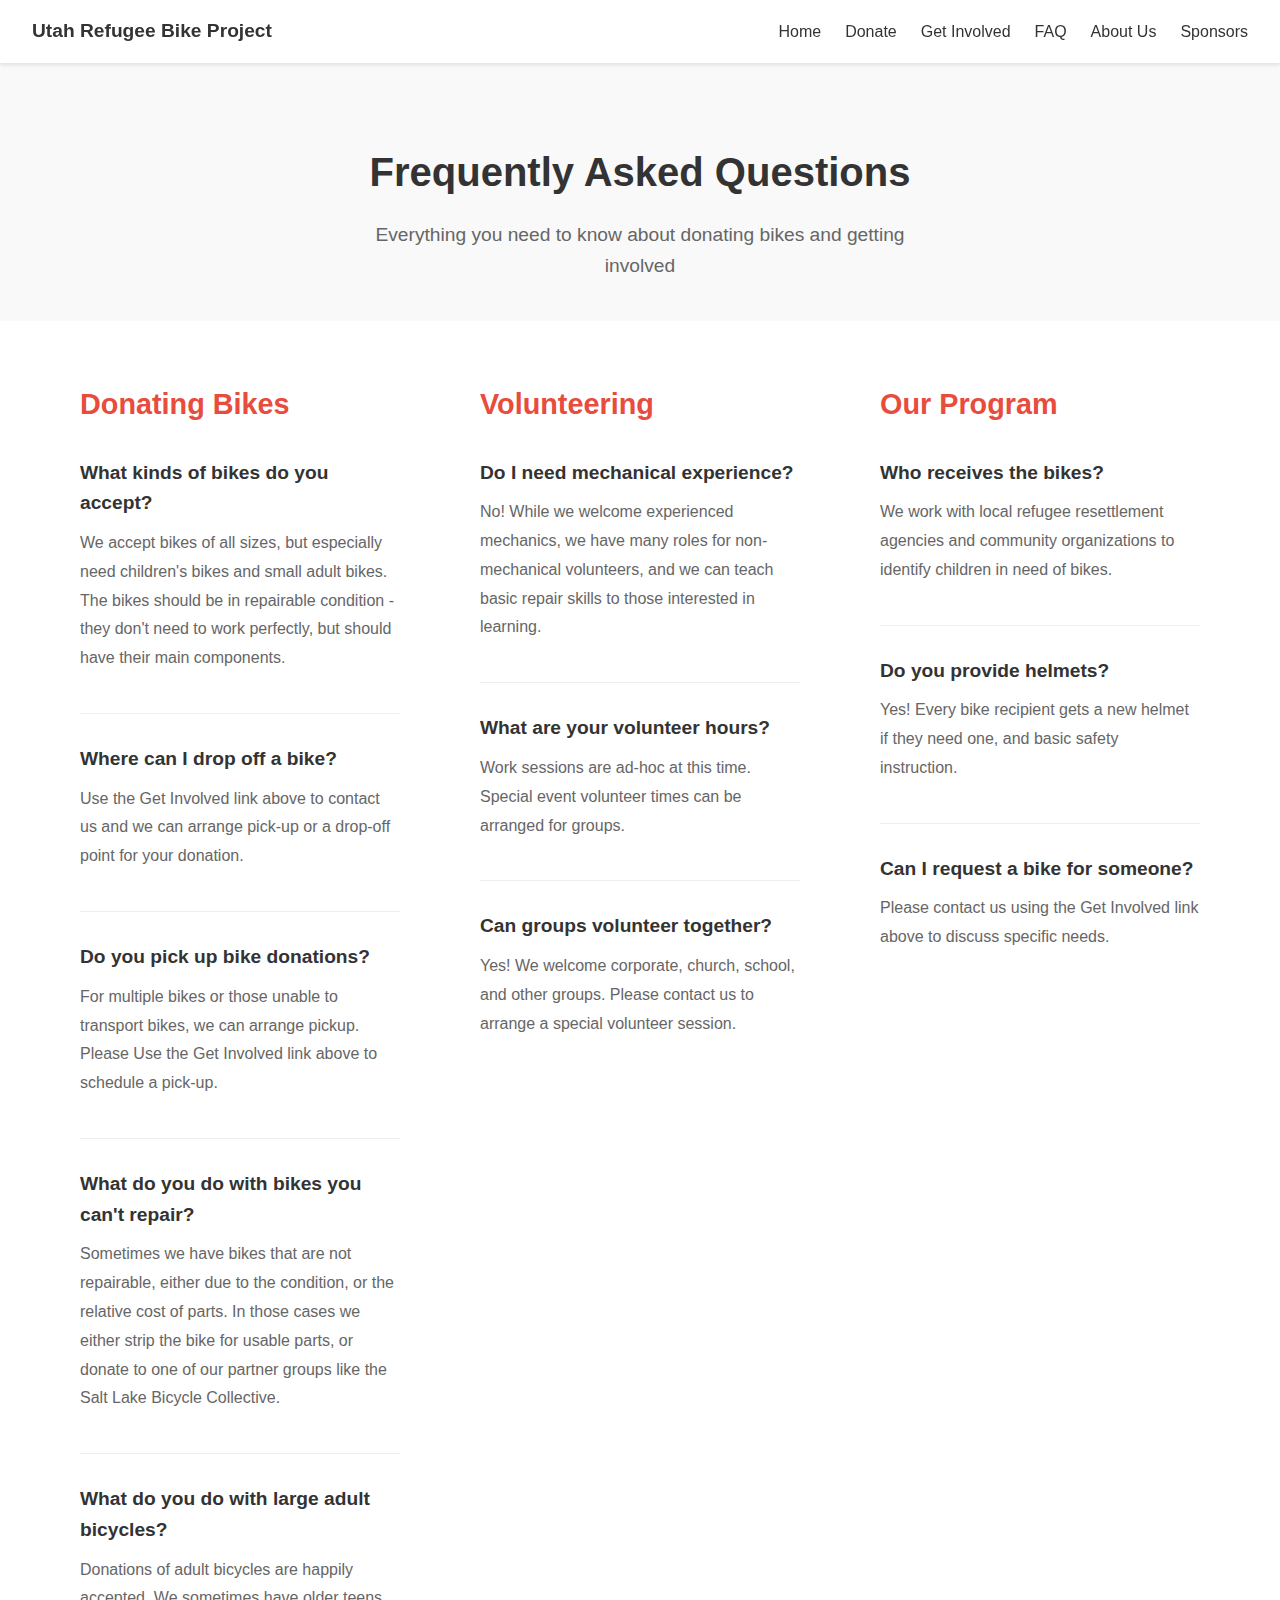
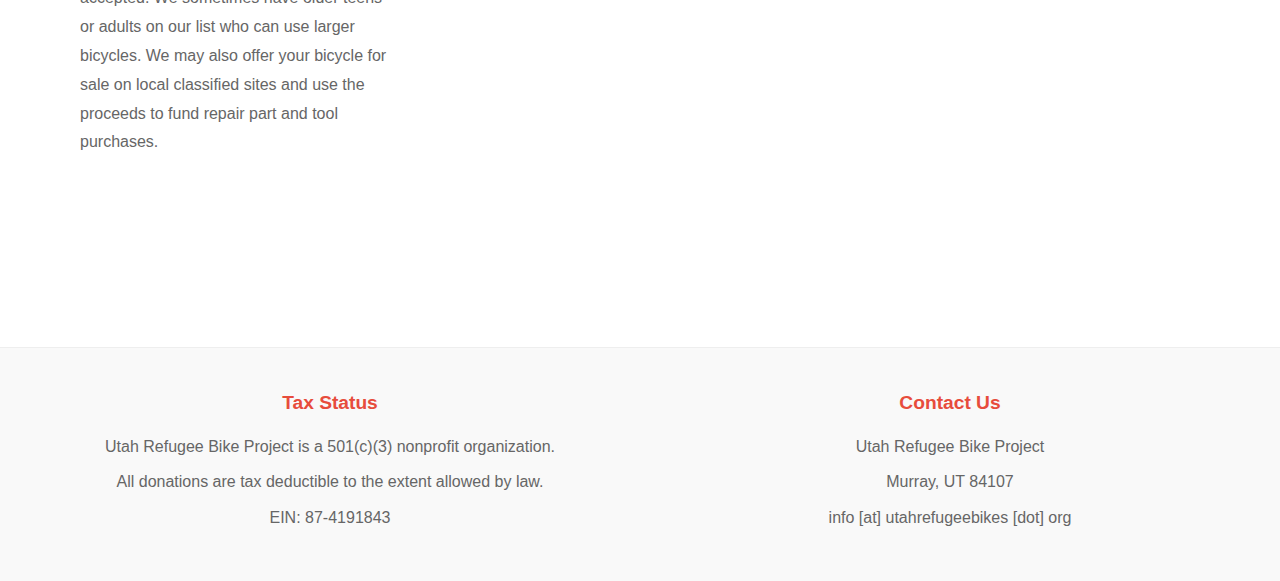
<file: src/faq.html>
<!DOCTYPE html>
<html lang="en">
<head>
    <meta charset="UTF-8">
    <meta name="viewport" content="width=device-width, initial-scale=1.0">
    <title>FAQ - Utah Refugee Bike Project</title>
    <link rel="stylesheet" href="static/css/styles.css">
    <link rel="stylesheet" href="static/css/subpage-styles.css">
</head>
<body>
    <nav class="navbar">
        <div class="nav-brand">
            <a href="/">Utah Refugee Bike Project</a>
        </div>
        <button class="hamburger" aria-label="Menu">
            <span></span>
            <span></span>
            <span></span>
        </button>
        <div class="nav-menu">
            <a href="index.html" class="nav-item">Home</a>
            <a href="index.html#donate" class="nav-item">Donate</a>
            <a href="index.html#get-involved" class="nav-item">Get Involved</a>
            <a href="faq.html" class="nav-item">FAQ</a>
            <a href="about.html" class="nav-item">About Us</a>
            <a href="sponsors.html" class="nav-item">Sponsors</a>
        </div>
    </nav>

    <div class="page-header">
        <h1>Frequently Asked Questions</h1>
        <p>Everything you need to know about donating bikes and getting involved</p>
    </div>

    <div class="section subpage-section">
        <div class="subpage-grid">
            <div class="subpage-category">
                <h2>Donating Bikes</h2>
                <div class="subpage-item">
                    <h3>What kinds of bikes do you accept?</h3>
                    <p>We accept bikes of all sizes, but especially need children's bikes and small adult bikes. The bikes should be in repairable condition - they don't need to work perfectly, but should have their main components.</p>
                </div>
                <div class="subpage-item">
                    <h3>Where can I drop off a bike?</h3>
                    <p>Use the Get Involved link above to contact us and we can arrange pick-up or a drop-off point for your donation.</p>
                </div>
                <div class="subpage-item">
                    <h3>Do you pick up bike donations?</h3>
                    <p>For multiple bikes or those unable to transport bikes, we can arrange pickup. Please Use the Get Involved link above to schedule a pick-up.</p>
                </div>
                <div class="subpage-item">
                    <h3>What do you do with bikes you can't repair?</h3>
                    <p>Sometimes we have bikes that are not repairable, either due to the condition, or the relative cost of parts. In those cases we either strip the bike for usable parts, or donate to one of our partner groups like the Salt Lake Bicycle Collective.</p>
                </div>
                <div class="subpage-item">
                    <h3>What do you do with large adult bicycles?</h3>
                    <p>Donations of adult bicycles are happily accepted. We sometimes have older teens or adults on our list who can use larger bicycles. We may also offer your bicycle for sale on local classified sites and use the proceeds to fund repair part and tool purchases.</p>
                </div>
            </div>

            <div class="subpage-category">
                <h2>Volunteering</h2>
                <div class="subpage-item">
                    <h3>Do I need mechanical experience?</h3>
                    <p>No! While we welcome experienced mechanics, we have many roles for non-mechanical volunteers, and we can teach basic repair skills to those interested in learning.</p>
                </div>
                <div class="subpage-item">
                    <h3>What are your volunteer hours?</h3>
                    <p>Work sessions are ad-hoc at this time. Special event volunteer times can be arranged for groups.</p>
                </div>
                <div class="subpage-item">
                    <h3>Can groups volunteer together?</h3>
                    <p>Yes! We welcome corporate, church, school, and other groups. Please contact us to arrange a special volunteer session.</p>
                </div>
            </div>

            <div class="subpage-category">
                <h2>Our Program</h2>
                <div class="subpage-item">
                    <h3>Who receives the bikes?</h3>
                    <p>We work with local refugee resettlement agencies and community organizations to identify children in need of bikes.</p>
                </div>
                <div class="subpage-item">
                    <h3>Do you provide helmets?</h3>
                    <p>Yes! Every bike recipient gets a new helmet if they need one, and basic safety instruction.</p>
                </div>
                <div class="subpage-item">
                    <h3>Can I request a bike for someone?</h3>
                    <p>Please contact us using the Get Involved link above to discuss specific needs.</p>
                </div>
            </div>
        </div>
    </div>
    
    <footer class="footer">
        <div class="footer-content">
            <div class="footer-section nonprofit-status">
                <h3>Tax Status</h3>
                <p>Utah Refugee Bike Project is a 501(c)(3) nonprofit organization.</p>
                <p>All donations are tax deductible to the extent allowed by law.</p>
                <p>EIN: 87-4191843</p>
            </div>
            
            <div class="footer-section">
                <h3>Contact Us</h3>
                <p>Utah Refugee Bike Project</p>
                <p>Murray, UT 84107</p>
                <p>info [at] utahrefugeebikes [dot] org</p>
            </div>
        </div>
    </footer>
    
    <script src="static/js/site.js"></script>
</body>
</html>
</file>
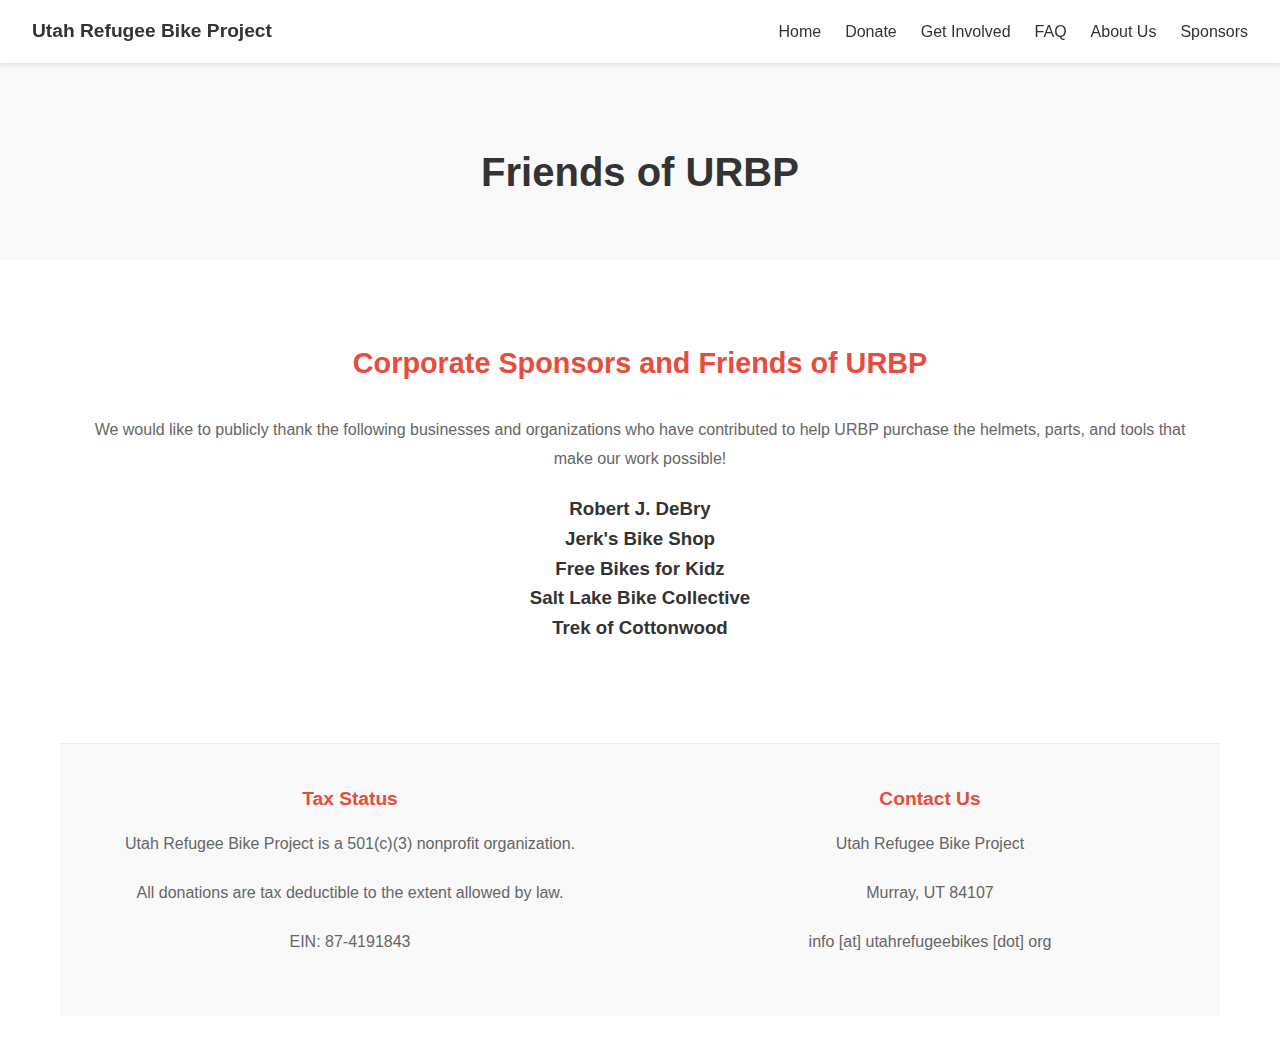
<file: src/sponsors.html>
<!DOCTYPE html>
<html lang="en">
<head>
    <meta charset="UTF-8">
    <meta name="viewport" content="width=device-width, initial-scale=1.0">
    <title>Sponsors - Utah Refugee Bike Project</title>
    <link rel="stylesheet" href="static/css/styles.css">
    <link rel="stylesheet" href="static/css/subpage-styles.css">
</head>
<body>
    <nav class="navbar">
        <div class="nav-brand">
            <a href="/">Utah Refugee Bike Project</a>
        </div>
        <button class="hamburger" aria-label="Menu">
            <span></span>
            <span></span>
            <span></span>
        </button>
        <div class="nav-menu">
            <a href="index.html" class="nav-item">Home</a>
            <a href="index.html#donate" class="nav-item">Donate</a>
            <a href="index.html#get-involved" class="nav-item">Get Involved</a>
            <a href="faq.html" class="nav-item">FAQ</a>
            <a href="about.html" class="nav-item">About Us</a>
            <a href="sponsors.html" class="nav-item">Sponsors</a>
        </div>
    </nav>

    <div class="page-header">
        <h1>Friends of URBP</h1>
        <p></p>
    </div>

    <div class="section subpage-section sponsor">
        <!-- History Section -->
        <div class="subpage-section sponsor">
            <h2>Corporate Sponsors and Friends of URBP</h2>
            <p>We would like to publicly thank the following businesses and organizations
                who have contributed to help URBP purchase the helmets, parts, and tools
                that make our work possible!</p>
            <h3>Robert J. DeBry</h3>
            <h3>Jerk's Bike Shop</h3>
            <h3>Free Bikes for Kidz</h3>
            <h3>Salt Lake Bike Collective</h3>
            <h3>Trek of Cottonwood</h3>
        </div>
   
    <footer class="footer">
        <div class="footer-content">
            <div class="footer-section nonprofit-status">
                <h3>Tax Status</h3>
                <p>Utah Refugee Bike Project is a 501(c)(3) nonprofit organization.</p>
                <p>All donations are tax deductible to the extent allowed by law.</p>
                <p>EIN: 87-4191843</p>
            </div>
            
            <div class="footer-section">
                <h3>Contact Us</h3>
                <p>Utah Refugee Bike Project</p>
                <p>Murray, UT 84107</p>
                <p>info [at] utahrefugeebikes [dot] org</p>
            </div>
        </div>
    </footer>
    
    <script src="static/js/site.js"></script>
</body>
</html>
</file>
<file: src/static/css/styles.css>
/* Base styles */
* {
    margin: 0;
    padding: 0;
    box-sizing: border-box;
    font-family: -apple-system, BlinkMacSystemFont, "Segoe UI", Roboto, Helvetica, Arial, sans-serif;
}

body {
    line-height: 1.6;
    color: #333;
}

.navbar {
    background-color: white;
    box-shadow: 0 2px 4px rgba(0, 0, 0, 0.1);
    padding: 1rem 2rem;
    position: fixed;
    top: 0;
    left: 0;
    right: 0;
    z-index: 1000;
    display: flex;
    justify-content: space-between;
    align-items: center;
}

.nav-brand a {
    color: #333;
    text-decoration: none;
    font-weight: bold;
    font-size: 1.2rem;
}

.nav-menu {
    display: flex;
    gap: 1.5rem;
}

.nav-item {
    color: #333;
    text-decoration: none;
    transition: color 0.3s;
}

.nav-item:hover {
    color: #e74c3c;
}

.hamburger {
    display: none;
    flex-direction: column;
    justify-content: space-between;
    width: 30px;
    height: 21px;
    background: transparent;
    border: none;
    cursor: pointer;
    padding: 0;
    z-index: 10;
}

.hamburger span {
    width: 100%;
    height: 3px;
    background-color: #333;
    transition: all 0.3s linear;
}

.photo-credit {
    position: absolute;
    bottom: 10px;
    right: 15px;
    color: rgba(255, 255, 255, 0.7);
    font-size: 0.8rem;
    text-shadow: 1px 1px 2px rgba(0, 0, 0, 0.5);
}

.photo-credit a {
    color: rgba(255, 255, 255, 0.7);
}

/* Hero section */
.hero {
    background: linear-gradient(rgba(0, 0, 0, 0.5), rgba(0, 0, 0, 0.5)), url('../img/luis-perez-hero-1200-600.jpg');
    background-size: cover;
    background-position: center;
    height: 60vh;
    display: flex;
    align-items: center;
    justify-content: center;
    text-align: center;
    color: white;
    padding: 0 20px;
    position: relative;
    margin-top: 60px;
}

.hero h1 {
    font-size: 3rem;
    margin-bottom: 1rem;
}

.hero p {
    font-size: 1.2rem;
    font-weight: bold;
    max-width: 600px;
    margin: 0 auto;
}

/* Call to action button */
.cta-button {
    display: inline-block;
    background-color: #e74c3c;
    color: white;
    padding: 15px 30px;
    border-radius: 5px;
    text-decoration: none;
    margin-top: 20px;
    transition: background-color 0.3s;
}

.cta-button:hover {
    background-color: #c0392b;
}

/* Section styles */
.section {
    padding: 80px 20px;
    max-width: 1200px;
    margin: 0 auto;
}

/* Impact numbers */
.impact-numbers {
    display: flex;
    justify-content: space-around;
    flex-wrap: wrap;
    margin: 40px 0;
}

.impact-item {
    text-align: center;
    padding: 20px;
    flex: 1;
    min-width: 200px;
}

.impact-item h3 {
    font-size: 2.5rem;
    color: #e74c3c;
    margin-bottom: 10px;
}

/* How it works section */
.how-it-works {
    background-color: #f9f9f9;
}

.steps {
    display: flex;
    justify-content: space-between;
    flex-wrap: wrap;
    margin-top: 40px;
}

.step {
    flex: 1;
    min-width: 250px;
    margin: 20px;
    text-align: center;
}

.step-icon {
    width: 80px;
    height: 80px;
    background-color: #e74c3c;
    border-radius: 50%;
    margin: 0 auto 20px;
    display: flex;
    align-items: center;
    justify-content: center;
    color: white;
    font-size: 2rem;
}

/* Headings */
h2 {
    text-align: center;
    margin-bottom: 40px;
    font-size: 2.5rem;
}

/* Get involved section */
.get-involved {
    text-align: center;
}

/* Donation section */
.donate {
    background-color: #f9f9f9;
    text-align: center;
}

.donation-options {
    display: flex;
    justify-content: center;
    gap: 40px;
    margin-top: 40px;
    flex-wrap: wrap;
}

.donation-method {
    background: white;
    padding: 30px;
    border-radius: 10px;
    box-shadow: 0 2px 10px rgba(0, 0, 0, 0.1);
    text-align: center;
    flex: 1;
    min-width: 280px;
    max-width: 400px;
}

.payment-logo {
    width: auto;
    height: 25px;
    margin-bottom: 20px;
}

.donation-method h3 {
    margin-bottom: 10px;
    color: #333;
}

.donation-method p {
    margin-bottom: 20px;
    color: #666;
}

.payment-button {
    margin-top: 20px;
}

.paypal-button .cta-button {
    background-color: #0070ba;
}

.paypal-button .cta-button:hover {
    background-color: #005ea6;
}

.venmo-button .cta-button {
    background-color: #3396cd;
}

.venmo-button .cta-button:hover {
    background-color: #2779a5;
}

/* Contact Form Styles */
.contact-form {
    max-width: 600px;
    margin: 30px auto;
    padding: 20px;
    background: #f9f9f9;
    border-radius: 8px;
    box-shadow: 0 2px 10px rgba(0, 0, 0, 0.1);
}

.form-group {
    margin-bottom: 20px;
}

.form-group label {
    display: block;
    margin-bottom: 5px;
    font-weight: 500;
    color: #333;
}

.form-group input,
.form-group select,
.form-group textarea {
    width: 100%;
    padding: 10px;
    border: 1px solid #ddd;
    border-radius: 4px;
    font-size: 16px;
    transition: border-color 0.3s;
}

.form-group input:focus,
.form-group select:focus,
.form-group textarea:focus {
    border-color: #e74c3c;
    outline: none;
}

.form-group textarea {
    resize: vertical;
}

.contact-form .cta-button {
    width: 100%;
    border: none;
    cursor: pointer;
    font-size: 16px;
}

/* Footer Styles */
.footer {
    background-color: #f9f9f9;
    padding: 40px 20px;
    margin-top: 60px;
    border-top: 1px solid #eee;
}

.footer-content {
    max-width: 1200px;
    margin: 0 auto;
    display: grid;
    grid-template-columns: repeat(auto-fit, minmax(300px, 1fr));
    gap: 40px;
}

.footer-section {
    text-align: center;
}

.footer-section h3 {
    color: #e74c3c;
    font-size: 1.2rem;
    margin-bottom: 15px;
}

.footer-section p {
    color: #666;
    line-height: 1.6;
    margin-bottom: 10px;
}

.footer-section.nonprofit-status {
    font-weight: 500;
}

/* Media queries */
@media (max-width: 768px) {
    .hero h1 {
        font-size: 2rem;
    }

    .impact-item {
        min-width: 150px;
    }

    .step {
        min-width: 100%;
    }

    .contact-form {
        margin: 20px;
        padding: 15px;
    }

    .donation-method {
        min-width: 100%;
        margin: 10px 0;
    }
 
    .hamburger {
        display: flex;
    }

    .nav-menu {
        display: none;
        position: absolute;
        top: 100%;
        left: 0;
        right: 0;
        background-color: white;
        padding: 1rem;
        box-shadow: 0 2px 4px rgba(0, 0, 0, 0.1);
        flex-direction: column;
        gap: 1rem;
    }

    .nav-menu.active {
        display: flex;
    }

    .hamburger.active span:nth-child(1) {
        transform: rotate(45deg) translate(5px, 5px);
    }

    .hamburger.active span:nth-child(2) {
        opacity: 0;
    }

    .hamburger.active span:nth-child(3) {
        transform: rotate(-45deg) translate(7px, -7px);
    }
}
</file>
<file: src/static/css/subpage-styles.css>
/* Styles specific to pages linked from index.html */

.page-header {
    background-color: #f9f9f9;
    padding: 80px 20px 40px;
    text-align: center;
    margin-top: 60px;
}

.page-header h1 {
    font-size: 2.5rem;
    color: #333;
    margin-bottom: 1rem;
}

.page-header p {
    font-size: 1.2rem;
    color: #666;
    max-width: 600px;
    margin: 0 auto;
}

.subpage-section {
    max-width: 1200px;
    background-color: white;
    padding: 60px 20px;
}

.subpage-grid {
    display: grid;
    grid-template-columns: repeat(auto-fit, minmax(300px, 1fr));
    gap: 40px;
    max-width: 1200px;
    margin: 0 auto;
}

.subpage-category {
    background: white;
    padding: 20px;
}

.subpage-category h2 {
    color: #e74c3c;
    font-size: 1.8rem;
    margin-bottom: 30px;
    text-align: left;
}

.subpage-item {
    margin-bottom: 30px;
    padding-bottom: 20px;
    border-bottom: 1px solid #eee;
}

.subpage-item:last-child {
    border-bottom: none;
}

.subpage-item h3 {
    color: #333;
    font-size: 1.2rem;
    margin-bottom: 10px;
    font-weight: 600;
}

.subpage-item p {
    color: #666;
    line-height: 1.6;
}

/* Additional styles specific to About page */
.subpage-section {
    margin: 0 auto;
    padding: 40px 20px;
}

.subpage-section h2 {
    color: #e74c3c;
    font-size: 1.8rem;
    margin-bottom: 30px;
    text-align: left;
}

.subpage-section p {
    color: #666;
    line-height: 1.8;
    margin-bottom: 20px;
}

.board-member {
    text-align: center;
}

.board-member img {
    width: 200px;
    height: 200px;
    border-radius: 50%;
    margin-bottom: 20px;
    object-fit: cover;
}

.board-member h3 {
    margin-bottom: 5px;
}

.board-member .role {
    color: #e74c3c;
    font-weight: 500;
    margin-bottom: 15px;
}

/* Additional styles specific to Sponsor page */
.sponsor {
    text-align: center;
}

.sponsor h2 {
    text-align: center;
}


@media (max-width: 768px) {
    .page-header {
        padding: 60px 20px 30px;
    }

    .page-header h1 {
        font-size: 2rem;
    }

    .subpage-grid {
        grid-template-columns: 1fr;
        gap: 20px;
    }

    .subpage-category {
        padding: 15px;
    }
}
</file>
